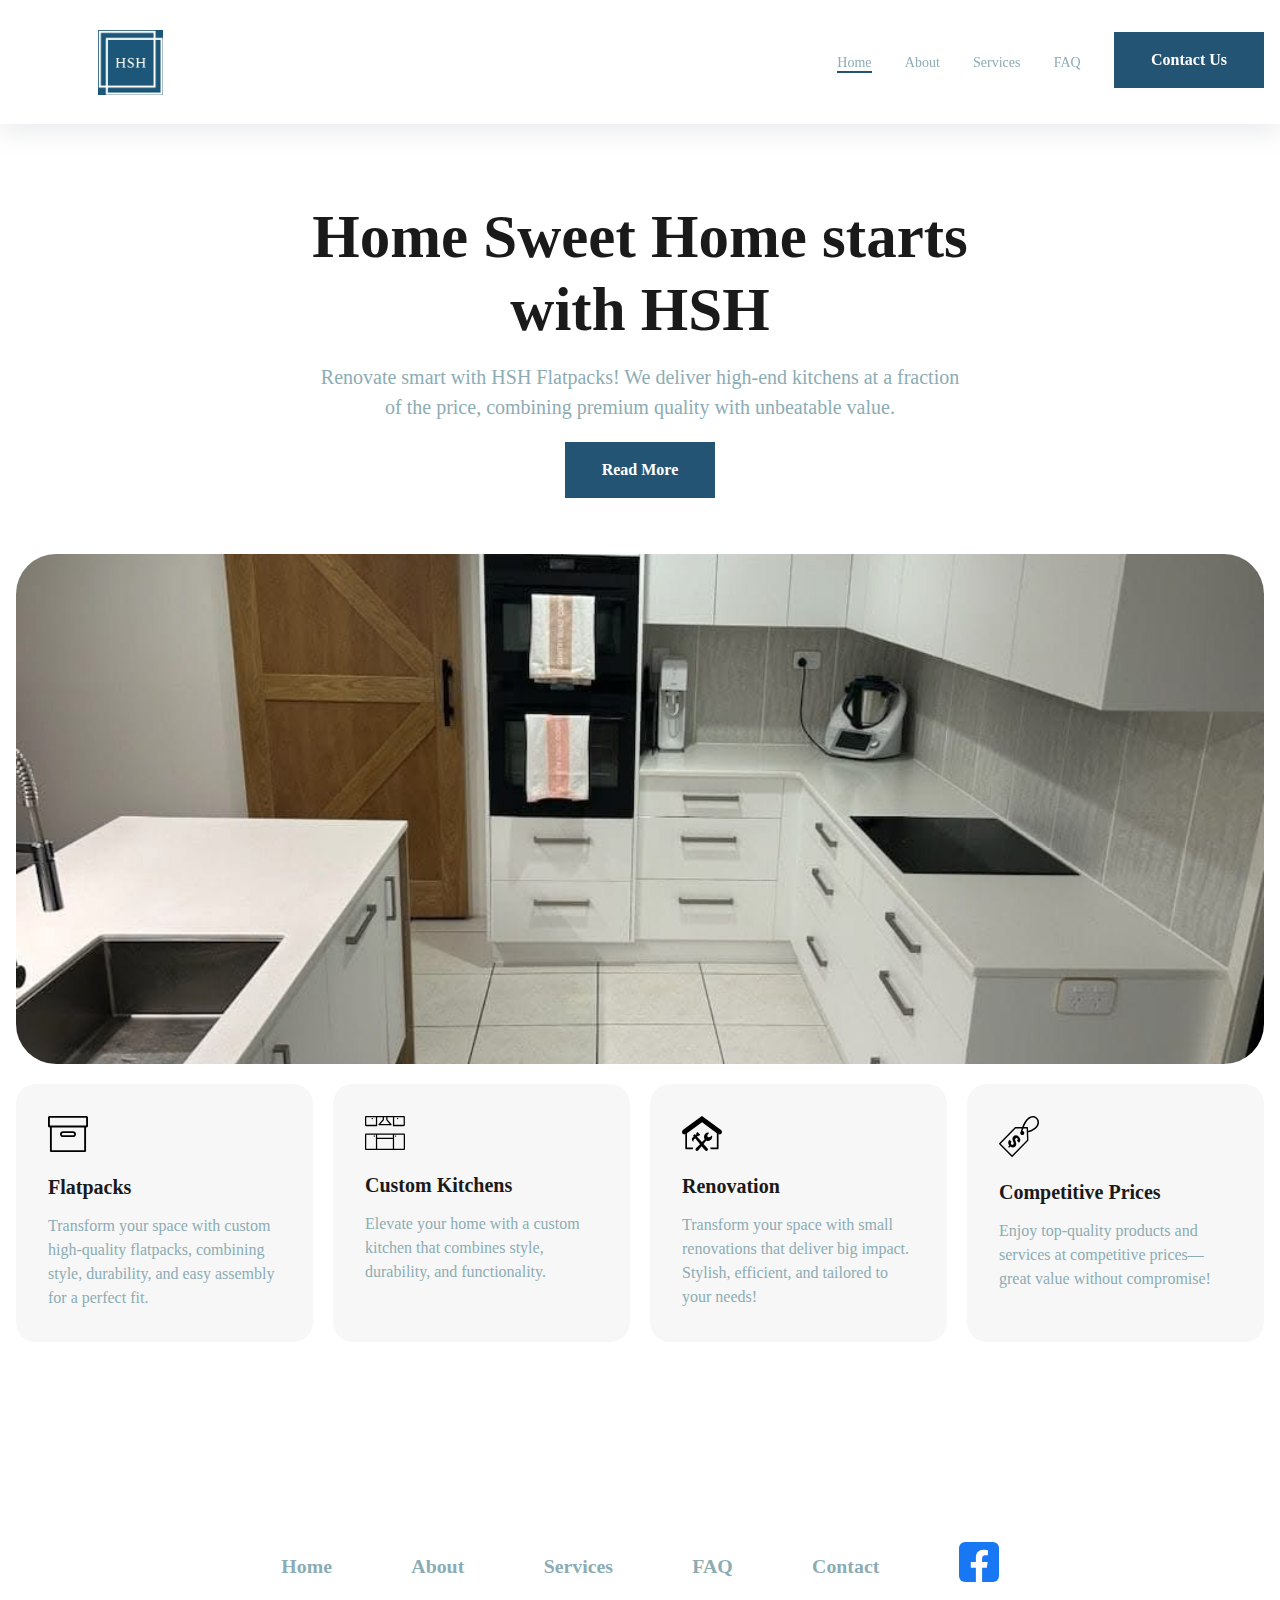
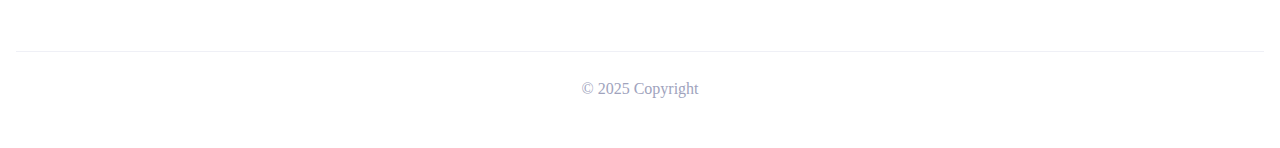
<file: index.html>
<!DOCTYPE html>
<html lang="en">
<head>
    <meta charset="UTF-8">
    <meta name="viewport" content="width=device-width, initial-scale=1.0">
    <title>HSH Cabinets & Furniture</title>
    <link rel="icon" type="image/png" href="logo.png">
    <link rel="stylesheet" type="text/css" href="styles.css">
</head>
<body>
    <!-- ============================================ -->
    <!--                 Navigation                   -->
    <!-- ============================================ -->
    <header id="cs-navigation">
        <div class="cs-container">
            <!--Nav Logo-->
            <a href="index.html" class="cs-logo" aria-label="back to home">
                <img src="logo.png" alt="logo" width="40" height="40" aria-hidden="true" decoding="async">
            </a>
            <!--Navigation List-->
            <nav class="cs-nav" role="navigation">
                <!--Mobile Nav Toggle-->
                <button class="cs-toggle" aria-label="mobile menu toggle">
                    <div class="cs-box" aria-hidden="true">
                        <span class="cs-line cs-line1" aria-hidden="true"></span>
                        <span class="cs-line cs-line2" aria-hidden="true"></span>
                        <span class="cs-line cs-line3" aria-hidden="true"></span>
                    </div>
                </button>
                <!-- We need a wrapper div so we can set a fixed height on the cs-ul in case the nav list gets too long from too many dropdowns being opened and needs to have an overflow scroll. This wrapper acts as the background so it can go the full height of the screen and not cut off any overflowing nav items while the cs-ul stops short of the bottom of the screen, which keeps all nav items in view no matter how mnay there are-->
                <div class="cs-ul-wrapper">
                    <ul id="cs-expanded" class="cs-ul" aria-expanded="false">
                        <li class="cs-li">
                            <a href="index.html" class="cs-li-link cs-active">
                                Home
                            </a>
                        </li>
                        <li class="cs-li">
                            <a href="about.html" class="cs-li-link">
                                About
                            </a>
                        </li>
                        <li class="cs-li">
                            <a href="services.html" class="cs-li-link">
                                Services
                            </a>
                        </li>
                        <li class="cs-li">
                            <a href="faq.html" class="cs-li-link">
                                FAQ
                            </a>
                        </li>
                        <li class="cs-li">
                            <a href="contact.html" class="cs-button-solid cs-nav-button">Contact Us</a>
                        </li>
                    </ul>
                </div>
            </nav>
        </div>
    </header>

    <!-- ============================================ -->
    <!--                     Hero                     -->
    <!-- ============================================ -->                                
    <section id="hero-1946">
        <div class="cs-container">
            <div class="cs-content">
                <h2 class="cs-title">Home Sweet Home starts with HSH</h2>
                <div class="cs-flex">
                    <p class="cs-text">
                        Renovate smart with HSH Flatpacks! We deliver high-end kitchens at a fraction of the price, combining premium quality with unbeatable value.</p>
                    <a href="about.html" class="cs-button-solid">Read More</a>
                </div>
            </div>
            <picture class="cs-picture">
                <source media="(min-width: 601px)" srcset="hero-image.JPG">
                <source media="(max-width: 600px)" srcset="hero-image.JPG">
                <img decoding="async" src="hero-image.JPG" alt="kitchen" width="1280" height="510">
            </picture>
            <ul class="cs-card-group">
                <li class="cs-item">
                    <picture class="cs-icon-picture">
                        <img class="cs-icon" src="box.svg" decoding="async" alt="icon" width="40" height="40" aria-hidden="true">
                    </picture>
                    <!-- Text Grouped For Flexbox-->
                    <div class="cs-text-group">
                        <h3 class="cs-h3">Flatpacks</h3>
                        <p class="cs-item-text">Transform your space with custom high-quality flatpacks, combining style, durability, and easy assembly for a perfect fit.</p>
                    </div>
                </li>
                <li class="cs-item">
                    <picture class="cs-icon-picture">
                        <img class="cs-icon" src="kitchen.svg" decoding="async" alt="icon" width="40" height="40" aria-hidden="true">
                    </picture>
                    <!-- Text Grouped For Flexbox-->
                    <div class="cs-text-group">
                        <h3 class="cs-h3">Custom Kitchens</h3>
                        <p class="cs-item-text">Elevate your home with a custom kitchen that combines style, durability, and functionality.</p>
                    </div>
                </li>
                <li class="cs-item">
                    <picture class="cs-icon-picture">
                        <img class="cs-icon" src="renovation.svg" decoding="async" alt="icon" width="40" height="40" aria-hidden="true">
                    </picture>
                    <!-- Text Grouped For Flexbox-->
                    <div class="cs-text-group">
                        <h3 class="cs-h3">Renovation</h3>
                        <p class="cs-item-text">Transform your space with small renovations that deliver big impact. Stylish, efficient, and tailored to your needs!</p>
                    </div>
                </li>
                <li class="cs-item">
                    <picture class="cs-icon-picture">
                        <img class="cs-icon" src="price.svg" decoding="async" alt="icon" width="40" height="40" aria-hidden="true">
                    </picture>
                    <!-- Text Grouped For Flexbox-->
                    <div class="cs-text-group">
                        <h3 class="cs-h3">Competitive Prices</h3>
                        <p class="cs-item-text">Enjoy top-quality products and services at competitive prices—great value without compromise!</p>
                    </div>
                </li>
            </ul>
        </div>
    </section>   
    <!-- ============================================ -->
    <!--                   Footer                     -->
    <!-- ============================================ -->

    <footer id="cs-footer-108">
        <div class="cs-container">
            <ul class="cs-ul">
                <li class="cs-li">
                    <a href="index.html" class="cs-link">Home</a>
                </li>
                <li class="cs-li">
                    <a href="about.html" class="cs-link">About</a>
                </li>
                <li class="cs-li">
                    <a href="services.html" class="cs-link">Services</a>
                </li>
                <li class="cs-li">
                    <a href="faq.html" class="cs-link">FAQ</a>
                </li>
                <li class="cs-li">
                    <a href="contact.html" class="cs-link">Contact</a>
                </li>
                <li class="cs-li">
                    <a href="https://www.facebook.com/p/HSH-Cabinets-Furniture-100089679977303" class="cs-link"><img src="facebook.svg" decoding="async" alt="facebook icon" width="40" height="40"></a>
                </li>
            </ul>
            <span class="cs-copyright">© 2025 Copyright</span>
        </div>
    </footer>
                              
    <script src="index.js" defer></script>                     
</body>
</file>
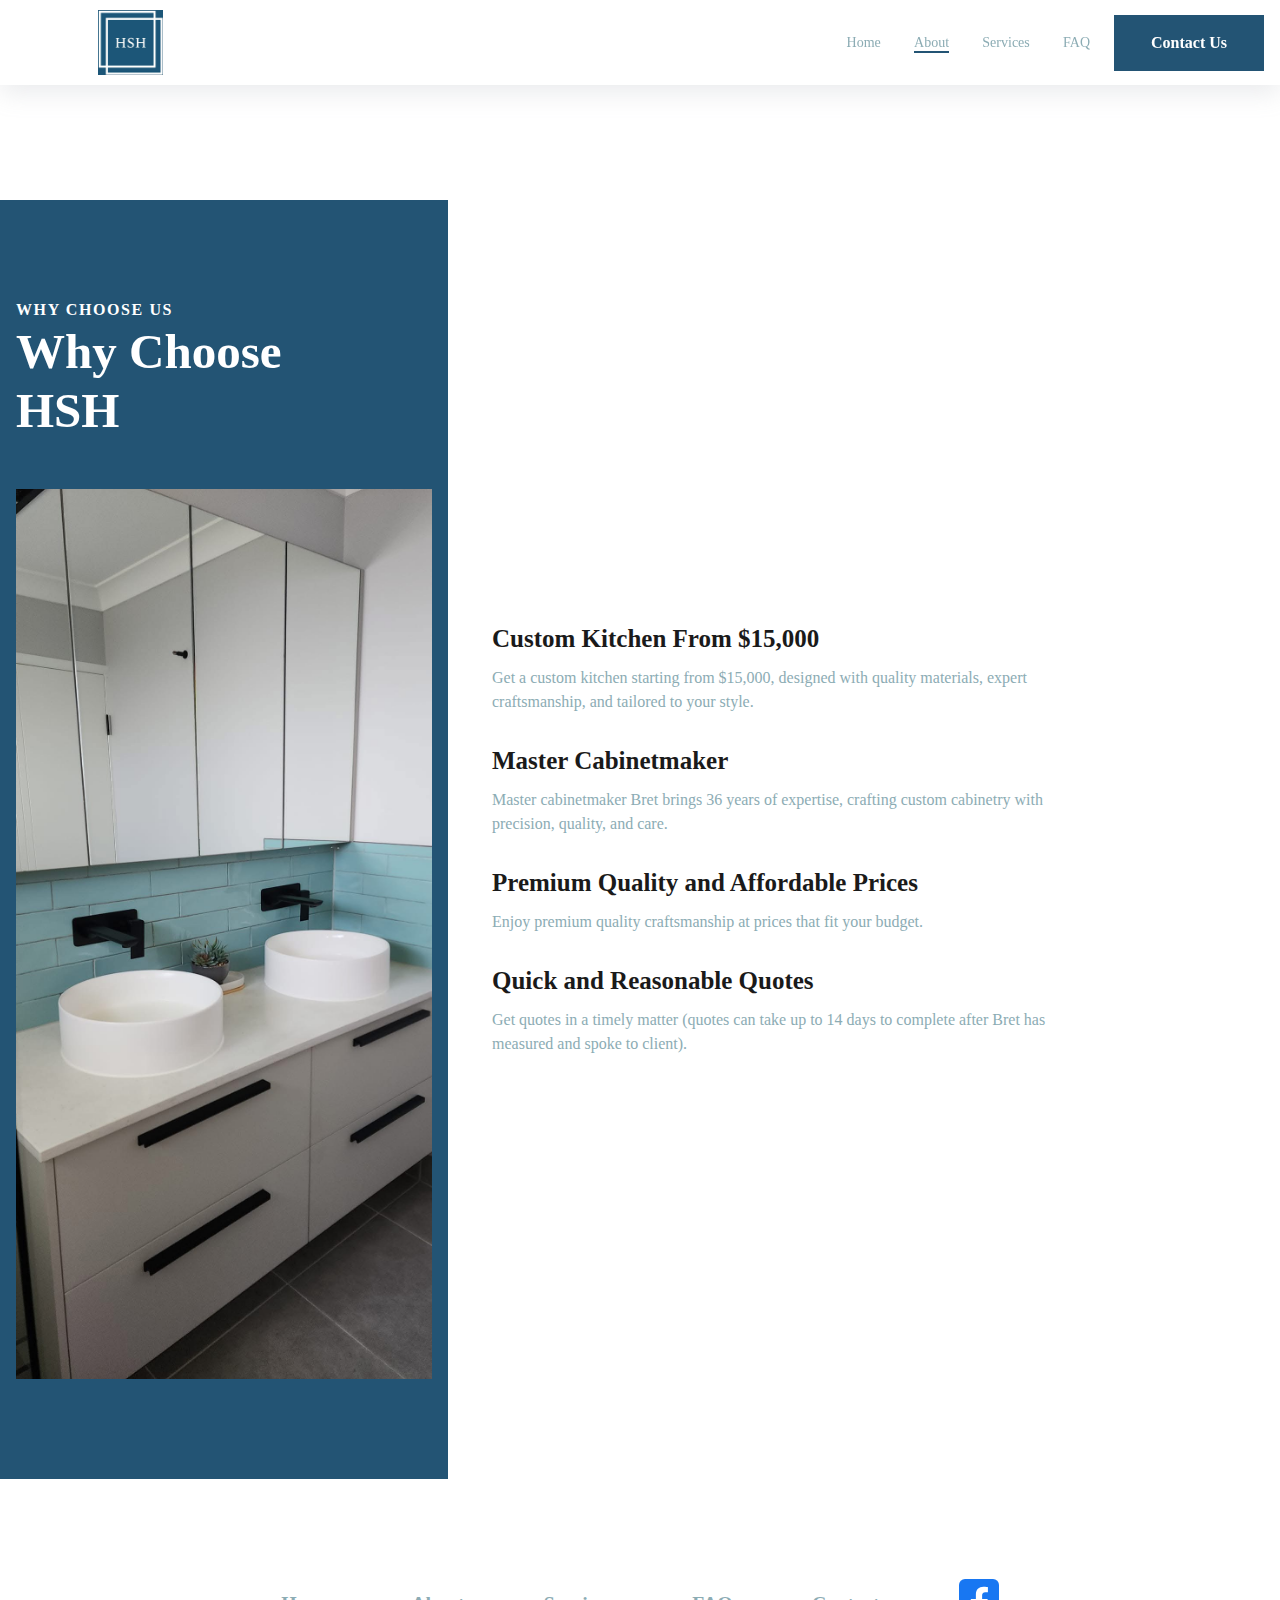
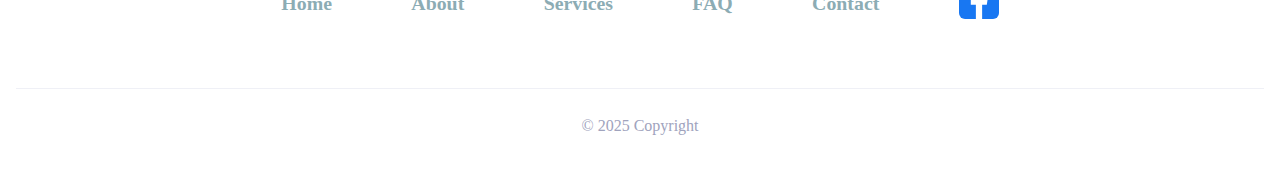
<file: about.html>
<!DOCTYPE html>
<html lang="en">
<head>
    <meta charset="UTF-8">
    <meta name="viewport" content="width=device-width, initial-scale=1.0">
    <title>HSH Cabinets & Furniture</title>
    <link rel="icon" type="image/png" href="favicon.png">
    <link rel="stylesheet" type="text/css" href="styles.css">
</head>
<body>
    <!-- ============================================ -->
    <!--                 Navigation                   -->
    <!-- ============================================ -->
    <header id="cs-navigation">
        <div class="cs-container">
            <!--Nav Logo-->
            <a href="index.html" class="cs-logo" aria-label="back to home">
                <img src="logo.png" alt="logo" width="40" height="40" aria-hidden="true" decoding="async">
            </a>
            <!--Navigation List-->
            <nav class="cs-nav" role="navigation">
                <!--Mobile Nav Toggle-->
                <button class="cs-toggle" aria-label="mobile menu toggle">
                    <div class="cs-box" aria-hidden="true">
                        <span class="cs-line cs-line1" aria-hidden="true"></span>
                        <span class="cs-line cs-line2" aria-hidden="true"></span>
                        <span class="cs-line cs-line3" aria-hidden="true"></span>
                    </div>
                </button>
                <!-- We need a wrapper div so we can set a fixed height on the cs-ul in case the nav list gets too long from too many dropdowns being opened and needs to have an overflow scroll. This wrapper acts as the background so it can go the full height of the screen and not cut off any overflowing nav items while the cs-ul stops short of the bottom of the screen, which keeps all nav items in view no matter how mnay there are-->
                <div class="cs-ul-wrapper">
                    <ul id="cs-expanded" class="cs-ul" aria-expanded="false">
                        <li class="cs-li">
                            <a href="index.html" class="cs-li-link">
                                Home
                            </a>
                        </li>
                        <li class="cs-li">
                            <a href="about.html" class="cs-li-link cs-active">
                                About
                            </a>
                        </li>
                        <li class="cs-li">
                            <a href="services.html" class="cs-li-link">
                                Services
                            </a>
                        </li>
                        <li class="cs-li">
                            <a href="faq.html" class="cs-li-link">
                                FAQ
                            </a>
                        </li>
                    </ul>
                </div>
            </nav>
            <a href="contact.html" class="cs-button-solid cs-nav-button">Contact Us</a>
            <!--Dark Mode toggle, uncomment button code if you want to enable a dark mode toggle-->
            <!-- <button id="dark-mode-toggle" aria-label="dark mode toggle">
                <svg class="cs-moon" xmlns="http://www.w3.org/2000/svg" viewBox="0 0 480 480" style="enable-background:new 0 0 480 480" xml:space="preserve"><path d="M459.782 347.328c-4.288-5.28-11.488-7.232-17.824-4.96-17.76 6.368-37.024 9.632-57.312 9.632-97.056 0-176-78.976-176-176 0-58.4 28.832-112.768 77.12-145.472 5.472-3.712 8.096-10.4 6.624-16.832S285.638 2.4 279.078 1.44C271.59.352 264.134 0 256.646 0c-132.352 0-240 107.648-240 240s107.648 240 240 240c84 0 160.416-42.688 204.352-114.176 3.552-5.792 3.04-13.184-1.216-18.496z"/></svg>
                <img class="cs-sun" aria-hidden="true" src="https://csimg.nyc3.cdn.digitaloceanspaces.com/Icons%2Fsun.svg" decoding="async" alt="moon" width="15" height="15">
            </button> -->
        </div>
    </header>

    <!-- ============================================ -->
    <!--                 Why Choose Us                -->
    <!-- ============================================ -->

    <section id="why-choose-1821">
        <div class="cs-container">
            <div class="cs-content">
                <span class="cs-topper">Why Choose Us</span>
                <h2 class="cs-title">Why Choose HSH</h2>
                <picture class="cs-picture">
                    <!--Mobile Image-->
                    <source media="(max-width: 600px)" srcset="bathroom.JPG">
                    <!--Tablet and above Image-->
                    <source media="(min-width: 601px)" srcset="bathroom.JPG">
                    <img loading="lazy" decoding="async" src="bathroom.JPG" alt="body builder" width="562" height="568">
                </picture>
            </div>
            <ul class="cs-card-group">
                <li class="cs-item">
                    <div class="cs-item-wrapper">
                        <h3 class="cs-h3">
                            Custom Kitchen From $15,000
                        </h3>
                        <p class="cs-item-text">
                            Get a custom kitchen starting from $15,000, designed with quality materials, expert craftsmanship, and tailored to your style.
                        </p>
                    </div>
                </li>
                <li class="cs-item">
                    <div class="cs-item-wrapper">
                        <h3 class="cs-h3">
                            Master Cabinetmaker
                        </h3>
                        <p class="cs-item-text">
                            Master cabinetmaker Bret brings 36 years of expertise, crafting custom cabinetry with precision, quality, and care.
                        </p>
                    </div>
                </li>
                <li class="cs-item">
                    <div class="cs-item-wrapper">
                        <h3 class="cs-h3">
                            Premium Quality and Affordable Prices
                        </h3>
                        <p class="cs-item-text">
                            Enjoy premium quality craftsmanship at prices that fit your budget.
                        </p>
                    </div>
                </li>
                <li class="cs-item">
                    <div class="cs-item-wrapper">
                        <h3 class="cs-h3">
                            Quick and Reasonable Quotes
                        </h3>
                        <p class="cs-item-text">
                            Get quotes in a timely matter (quotes can take up to 14 days to complete after Bret has measured and spoke to client).
                        </p>
                    </div>
                </li>
            </ul>
        </div>
    </section>
    <!-- ============================================ -->
    <!--                   Footer                     -->
    <!-- ============================================ -->

    <footer id="cs-footer-108">
        <div class="cs-container">
            <ul class="cs-ul">
                <li class="cs-li">
                    <a href="index.html" class="cs-link">Home</a>
                </li>
                <li class="cs-li">
                    <a href="about.html" class="cs-link">About</a>
                </li>
                <li class="cs-li">
                    <a href="services.html" class="cs-link">Services</a>
                </li>
                <li class="cs-li">
                    <a href="faq.html" class="cs-link">FAQ</a>
                </li>
                <li class="cs-li">
                    <a href="contact.html" class="cs-link">Contact</a>
                </li>
                <li class="cs-li">
                    <a href="https://www.facebook.com/p/HSH-Cabinets-Furniture-100089679977303" class="cs-link"><img src="facebook.svg" decoding="async" alt="facebook icon" width="40" height="40"></a>
                </li>
            </ul>
            <span class="cs-copyright">© 2025 Copyright</span>
        </div>
    </footer>
                                                   
    <script src="index.js" defer></script>                                
</body>
</file>
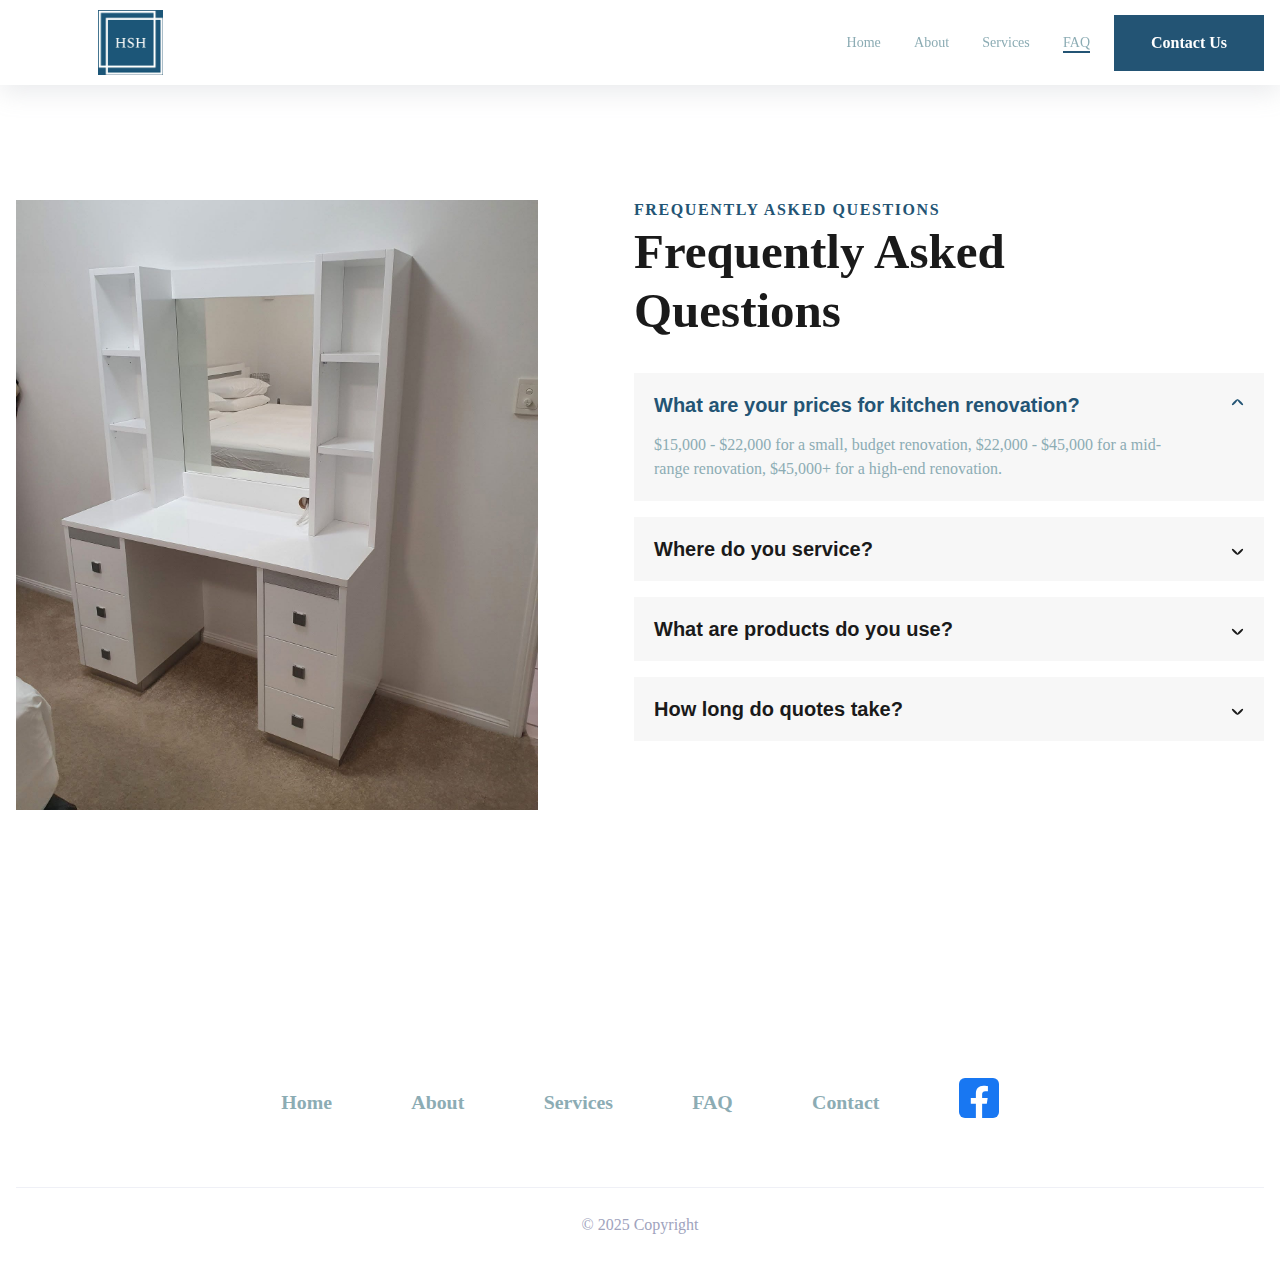
<file: faq.html>
<!DOCTYPE html>
<html lang="en">
<head>
    <meta charset="UTF-8">
    <meta name="viewport" content="width=device-width, initial-scale=1.0">
    <title>HSH Cabinets & Furniture</title>
    <link rel="icon" type="image/png" href="favicon.png">
    <link rel="stylesheet" type="text/css" href="styles.css">
</head>
<body>
    <!-- ============================================ -->
    <!--                 Navigation                   -->
    <!-- ============================================ -->
    <header id="cs-navigation">
        <div class="cs-container">
            <!--Nav Logo-->
            <a href="index.html" class="cs-logo" aria-label="back to home">
                <img src="logo.png" alt="logo" width="40" height="40" aria-hidden="true" decoding="async">
            </a>
            <!--Navigation List-->
            <nav class="cs-nav" role="navigation">
                <!--Mobile Nav Toggle-->
                <button class="cs-toggle" aria-label="mobile menu toggle">
                    <div class="cs-box" aria-hidden="true">
                        <span class="cs-line cs-line1" aria-hidden="true"></span>
                        <span class="cs-line cs-line2" aria-hidden="true"></span>
                        <span class="cs-line cs-line3" aria-hidden="true"></span>
                    </div>
                </button>
                <!-- We need a wrapper div so we can set a fixed height on the cs-ul in case the nav list gets too long from too many dropdowns being opened and needs to have an overflow scroll. This wrapper acts as the background so it can go the full height of the screen and not cut off any overflowing nav items while the cs-ul stops short of the bottom of the screen, which keeps all nav items in view no matter how mnay there are-->
                <div class="cs-ul-wrapper">
                    <ul id="cs-expanded" class="cs-ul" aria-expanded="false">
                        <li class="cs-li">
                            <a href="index.html" class="cs-li-link">
                                Home
                            </a>
                        </li>
                        <li class="cs-li">
                            <a href="about.html" class="cs-li-link">
                                About
                            </a>
                        </li>
                        <li class="cs-li">
                            <a href="services.html" class="cs-li-link">
                                Services
                            </a>
                        </li>
                        <li class="cs-li">
                            <a href="faq.html" class="cs-li-link cs-active">
                                FAQ
                            </a>
                        </li>
                    </ul>
                </div>
            </nav>
            <a href="contact.html" class="cs-button-solid cs-nav-button">Contact Us</a>
            <!--Dark Mode toggle, uncomment button code if you want to enable a dark mode toggle-->
            <!-- <button id="dark-mode-toggle" aria-label="dark mode toggle">
                <svg class="cs-moon" xmlns="http://www.w3.org/2000/svg" viewBox="0 0 480 480" style="enable-background:new 0 0 480 480" xml:space="preserve"><path d="M459.782 347.328c-4.288-5.28-11.488-7.232-17.824-4.96-17.76 6.368-37.024 9.632-57.312 9.632-97.056 0-176-78.976-176-176 0-58.4 28.832-112.768 77.12-145.472 5.472-3.712 8.096-10.4 6.624-16.832S285.638 2.4 279.078 1.44C271.59.352 264.134 0 256.646 0c-132.352 0-240 107.648-240 240s107.648 240 240 240c84 0 160.416-42.688 204.352-114.176 3.552-5.792 3.04-13.184-1.216-18.496z"/></svg>
                <img class="cs-sun" aria-hidden="true" src="https://csimg.nyc3.cdn.digitaloceanspaces.com/Icons%2Fsun.svg" decoding="async" alt="moon" width="15" height="15">
            </button> -->
        </div>
    </header>

    <!-- ============================================ -->
    <!--                     FAQ                      -->
    <!-- ============================================ -->

    <section id="faq-1193">
        <div class="cs-container">
            <div class="cs-image-group">
                <picture class="cs-picture cs-picture1">
                    <!--Mobile Image-->
                    <source media="(max-width: 600px)" srcset="cabinet.JPG">
                    <!--Tablet and above Image-->
                    <source media="(min-width: 601px)" srcset="cabinet.JPG">
                    <img loading="lazy" decoding="async" src="cabinet.JPG" alt="body shop" width="522" height="609" aria-hidden="true">
                </picture>
            </div>
            <div class="cs-content">
                <span class="cs-topper">Frequently Asked Questions</span>
                <h2 class="cs-title">Frequently Asked Questions</h2>
                <ul class="cs-faq-group">
                    <!-- Active class added as default -->
                    <li class="cs-faq-item active">
                        <button class="cs-button">
                            <span class="cs-button-text">
                                What are your prices for kitchen renovation?
                            </span>
                        </button>
                        <p class="cs-item-p">
                            $15,000 - $22,000 for a small, budget renovation, $22,000 - $45,000 for a mid-range renovation, $45,000+ for a high-end renovation.
                        </p>
                    </li>
                    <li class="cs-faq-item">
                        <button class="cs-button">
                            <span class="cs-button-text">
                                Where do you service?
                            </span>
                        </button>
                        <p class="cs-item-p">
                            Townsville, Charters Towers, Ayr, Bowen, Alice River, Bluewater, Alligator Creek, Surrounding Areas.
                        </p>
                    </li>
                    <li class="cs-faq-item">
                        <button class="cs-button">
                            <span class="cs-button-text">
                                What are products do you use?
                            </span>
                        </button>
                        <p class="cs-item-p">
                            Austaron solid surface, Blum, Laminex, Polytec, StyleLite, Stylex.
                        </p>
                    </li>
                    <li class="cs-faq-item">
                        <button class="cs-button">
                            <span class="cs-button-text">
                                How long do quotes take?
                            </span>
                        </button>
                        <p class="cs-item-p">
                            Quotes can take up to 14 days to complete after Bret has measured and spoken to client.
                        </p>
                    </li>
                </ul>
            </div>
        </div>
    </section>
    <!-- ============================================ -->
    <!--                   Footer                     -->
    <!-- ============================================ -->

    <footer id="cs-footer-108">
        <div class="cs-container">
            <ul class="cs-ul">
                <li class="cs-li">
                    <a href="index.html" class="cs-link">Home</a>
                </li>
                <li class="cs-li">
                    <a href="about.html" class="cs-link">About</a>
                </li>
                <li class="cs-li">
                    <a href="services.html" class="cs-link">Services</a>
                </li>
                <li class="cs-li">
                    <a href="faq.html" class="cs-link">FAQ</a>
                </li>
                <li class="cs-li">
                    <a href="contact.html" class="cs-link">Contact</a>
                </li>
                <li class="cs-li">
                    <a href="https://www.facebook.com/p/HSH-Cabinets-Furniture-100089679977303" class="cs-link"><img src="facebook.svg" decoding="async" alt="facebook icon" width="40" height="40"></a>
                </li>
            </ul>
            <span class="cs-copyright">© 2025 Copyright</span>
        </div>
    </footer>
                              
    <script src="index.js" defer></script>                                                    
</body>
</file>
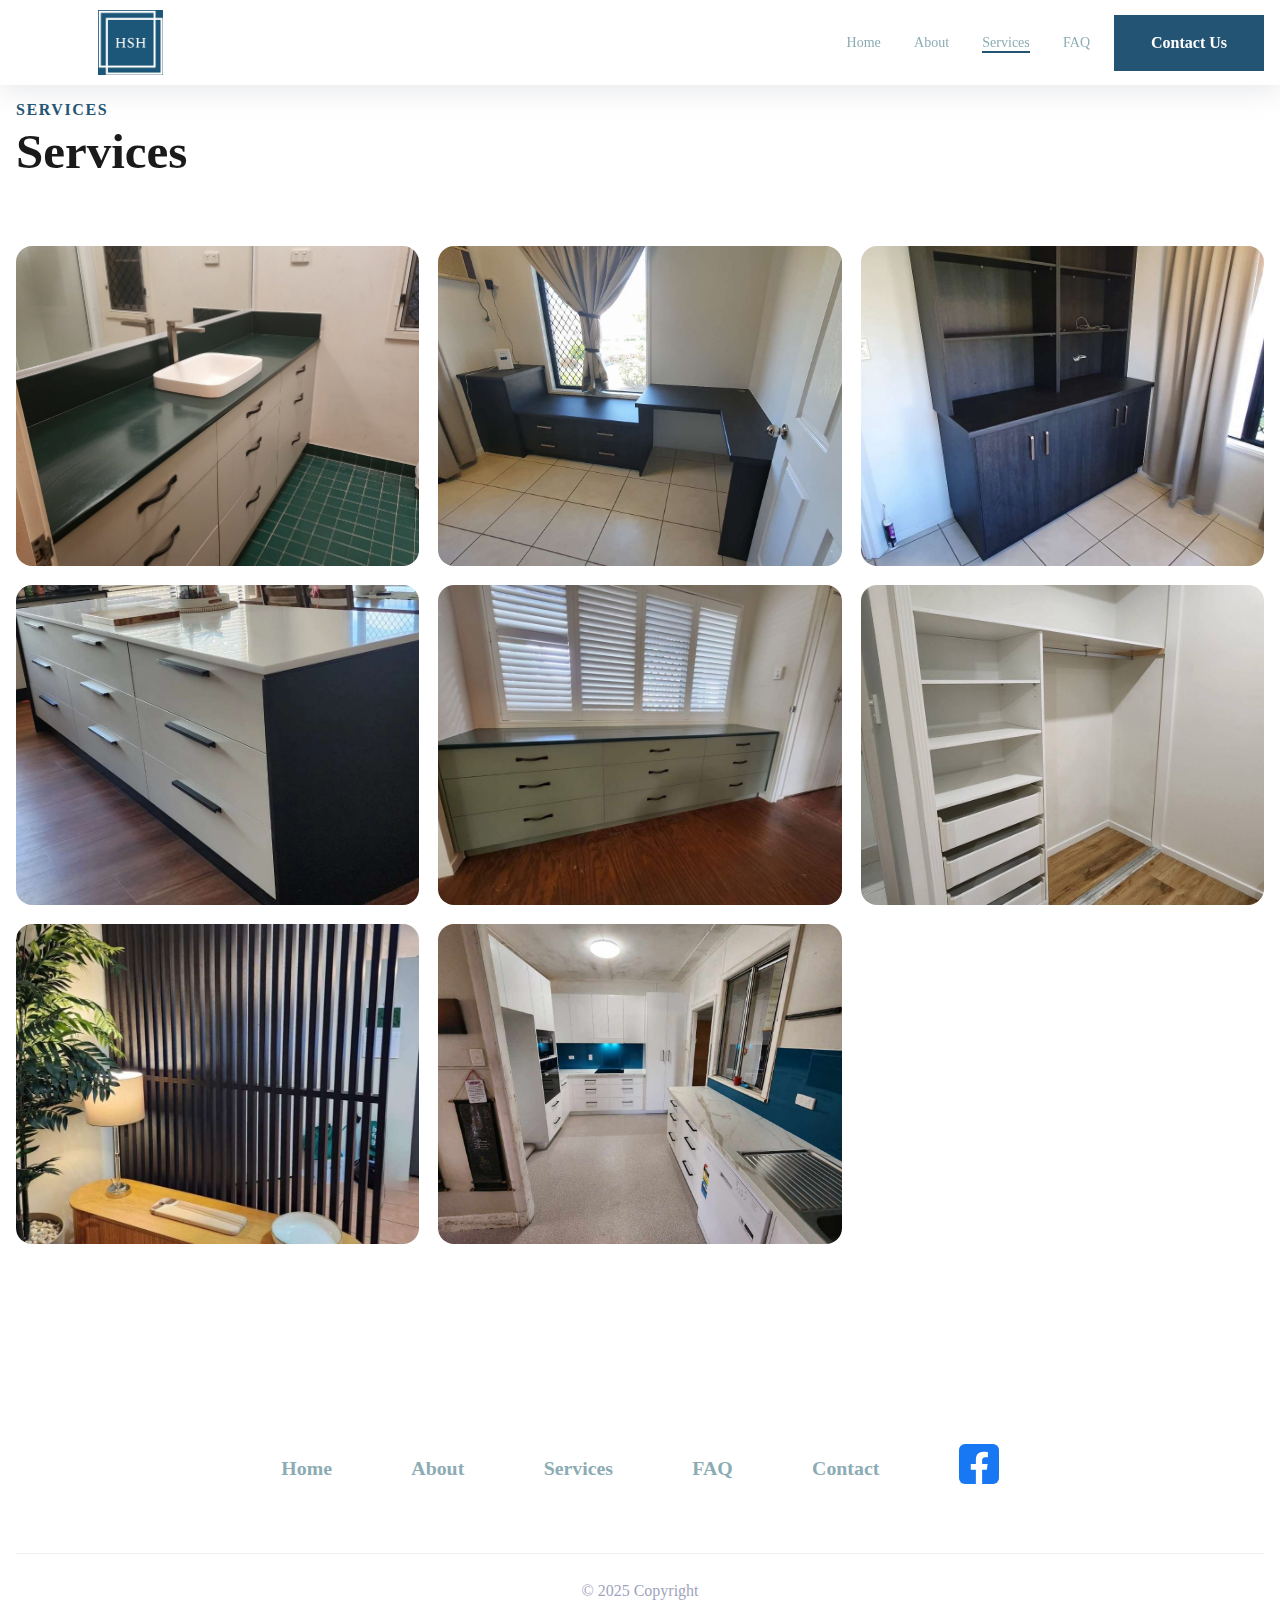
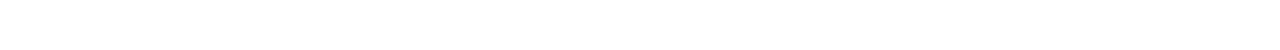
<file: services.html>
<!DOCTYPE html>
<html lang="en">
<head>
    <meta charset="UTF-8">
    <meta name="viewport" content="width=device-width, initial-scale=1.0">
    <title>HSH Cabinets & Furniture</title>
    <link rel="icon" type="image/png" href="favicon.png">
    <link rel="stylesheet" type="text/css" href="styles.css">
</head>
<body>
    <!-- ============================================ -->
    <!--                 Navigation                   -->
    <!-- ============================================ -->
    <header id="cs-navigation">
        <div class="cs-container">
            <!--Nav Logo-->
            <a href="index.html" class="cs-logo" aria-label="back to home">
                <img src="logo.png" alt="logo" width="40" height="40" aria-hidden="true" decoding="async">
            </a>
            <!--Navigation List-->
            <nav class="cs-nav" role="navigation">
                <!--Mobile Nav Toggle-->
                <button class="cs-toggle" aria-label="mobile menu toggle">
                    <div class="cs-box" aria-hidden="true">
                        <span class="cs-line cs-line1" aria-hidden="true"></span>
                        <span class="cs-line cs-line2" aria-hidden="true"></span>
                        <span class="cs-line cs-line3" aria-hidden="true"></span>
                    </div>
                </button>
                <!-- We need a wrapper div so we can set a fixed height on the cs-ul in case the nav list gets too long from too many dropdowns being opened and needs to have an overflow scroll. This wrapper acts as the background so it can go the full height of the screen and not cut off any overflowing nav items while the cs-ul stops short of the bottom of the screen, which keeps all nav items in view no matter how mnay there are-->
                <div class="cs-ul-wrapper">
                    <ul id="cs-expanded" class="cs-ul" aria-expanded="false">
                        <li class="cs-li">
                            <a href="index.html" class="cs-li-link">
                                Home
                            </a>
                        </li>
                        <li class="cs-li">
                            <a href="about.html" class="cs-li-link">
                                About
                            </a>
                        </li>
                        <li class="cs-li">
                            <a href="services.html" class="cs-li-link cs-active">
                                Services
                            </a>
                        </li>
                        <li class="cs-li">
                            <a href="faq.html" class="cs-li-link">
                                FAQ
                            </a>
                        </li>
                    </ul>
                </div>
            </nav>
            <a href="contact.html" class="cs-button-solid cs-nav-button">Contact Us</a>
            <!--Dark Mode toggle, uncomment button code if you want to enable a dark mode toggle-->
            <!-- <button id="dark-mode-toggle" aria-label="dark mode toggle">
                <svg class="cs-moon" xmlns="http://www.w3.org/2000/svg" viewBox="0 0 480 480" style="enable-background:new 0 0 480 480" xml:space="preserve"><path d="M459.782 347.328c-4.288-5.28-11.488-7.232-17.824-4.96-17.76 6.368-37.024 9.632-57.312 9.632-97.056 0-176-78.976-176-176 0-58.4 28.832-112.768 77.12-145.472 5.472-3.712 8.096-10.4 6.624-16.832S285.638 2.4 279.078 1.44C271.59.352 264.134 0 256.646 0c-132.352 0-240 107.648-240 240s107.648 240 240 240c84 0 160.416-42.688 204.352-114.176 3.552-5.792 3.04-13.184-1.216-18.496z"/></svg>
                <img class="cs-sun" aria-hidden="true" src="https://csimg.nyc3.cdn.digitaloceanspaces.com/Icons%2Fsun.svg" decoding="async" alt="moon" width="15" height="15">
            </button> -->
        </div>
    </header>

    <!-- ============================================ -->
    <!--                   Gallery                    -->
    <!-- ============================================ -->

    <section id="gallery-1446">
        <div class="cs-container">
            <div class="cs-content">
                <div class="cs-flex">
                    <span class="cs-topper">Services</span>
                    <h2 class="cs-title">Services</h2>
                </div>
            </div>
            <!--Gallery-->
            <div class="cs-gallery">
                <!--Picture 1-->
                <picture class="cs-image">
                    <source media="(max-width: 600px)" srcset="bathroom-mirror.jpeg">
                    <source media="(min-width: 601px)" srcset="bathroom-mirror.jpeg">
                    <img loading="lazy" decoding="async" src="bathroom-mirror.jpeg" alt="bathroom" width="305" height="400">
                </picture>
                <!--Picture 2-->
                <picture class="cs-image">
                    <source media="(max-width: 600px)" srcset="black-cabinet.JPG">
                    <source media="(min-width: 601px)" srcset="black-cabinet.JPG">
                    <img loading="lazy" decoding="async" src="black-cabinet.JPG" alt="black cabinet" width="305" height="400">
                </picture>
                <!--Picture 3-->
                <picture class="cs-image">
                    <source media="(max-width: 600px)" srcset="black-cabinet-tall.JPG">
                    <source media="(min-width: 601px)" srcset="black-cabinet-tall.JPG">
                    <img loading="lazy" decoding="async" src="black-cabinet-tall.JPG" alt="black cabinet" width="305" height="400">
                </picture>
                <!--Picture 4-->
                <picture class="cs-image">
                    <source media="(max-width: 600px)" srcset="kitchen-bench.JPG">
                    <source media="(min-width: 601px)" srcset="kitchen-bench.JPG">
                    <img loading="lazy" decoding="async" src="kitchen-bench.JPG" alt="kitchen bench" width="305" height="400">
                </picture>
                <!--Picture 5-->
                <picture class="cs-image">
                    <source media="(max-width: 600px)" srcset="long-cabinet.JPG">
                    <source media="(min-width: 601px)" srcset="long-cabinet.JPG">
                    <img loading="lazy" decoding="async" src="long-cabinet.JPG" alt="cabinet" width="305" height="400">
                </picture>
                <!--Picture 6-->
                <picture class="cs-image">
                    <source media="(max-width: 600px)" srcset="white-cabinet.JPG">
                    <source media="(min-width: 601px)" srcset="white-cabinet.JPG">
                    <img loading="lazy" decoding="async" src="white-cabinet.JPG" alt="gallery" width="305" height="400">
                </picture>
                <!--Picture 7-->
                <picture class="cs-image">
                    <source media="(max-width: 600px)" srcset="black-sheet2.JPG">
                    <source media="(min-width: 601px)" srcset="black-sheet2.JPG">
                    <img loading="lazy" decoding="async" src="black-sheet2.JPG" alt="gallery" width="305" height="400">
                </picture>
                <!--Picture 8-->
                <picture class="cs-image">
                    <source media="(max-width: 600px)" srcset="white-kitchen2.jpeg">
                    <source media="(min-width: 601px)" srcset="white-kitchen2.jpeg">
                    <img loading="lazy" decoding="async" src="white-kitchen2.jpeg" alt="gallery" width="305" height="400">
                </picture>
            </div>
        </div>
    </section>

    <!-- ============================================ -->
    <!--                   Footer                     -->
    <!-- ============================================ -->

    <footer id="cs-footer-108">
        <div class="cs-container">
            <ul class="cs-ul">
                <li class="cs-li">
                    <a href="index.html" class="cs-link">Home</a>
                </li>
                <li class="cs-li">
                    <a href="about.html" class="cs-link">About</a>
                </li>
                <li class="cs-li">
                    <a href="services.html" class="cs-link">Services</a>
                </li>
                <li class="cs-li">
                    <a href="faq.html" class="cs-link">FAQ</a>
                </li>
                <li class="cs-li">
                    <a href="contact.html" class="cs-link">Contact</a>
                </li>
                <li class="cs-li">
                    <a href="https://www.facebook.com/p/HSH-Cabinets-Furniture-100089679977303" class="cs-link"><img src="facebook.svg" decoding="async" alt="facebook icon" width="40" height="40"></a>
                </li>
            </ul>
            <span class="cs-copyright">© 2025 Copyright</span>
        </div>
    </footer>
                              
    <script src="index.js" defer></script>                                 
</body>
</file>
<file: styles.css>
:root {
    /* Add these styles to your global stylesheet, which is used across all site pages. You only need to do this once. All elements in the library derive their variables and base styles from this central sheet, simplifying site-wide edits. For instance, if you want to modify how your h2's appear across the site, you just update it once in the global styles, and the changes apply everywhere. */
    --primary: #235474;
    --primaryLight: #235474;
    --secondary: #94a4b4;
    --secondaryLight: #94a4b4;
    --headerColor: #1a1a1a;
    --bodyTextColor: #8cacb4;
    --bodyTextColorWhite: #ffffff;
    /* 13px - 16px */
    --topperFontSize: clamp(0.8125rem, 1.6vw, 1rem);
    /* 31px - 49px */
    --headerFontSize: clamp(1.9375rem, 3.9vw, 3.0625rem);
    --bodyFontSize: 1rem;
    /* 60px - 100px top and bottom */
    --sectionPadding: clamp(3.75rem, 7.82vw, 6.25rem) 1rem;
}

body {
    margin: 0;
    padding: 0;
}

*, *:before, *:after {
    /* prevents padding from affecting height and width */
    box-sizing: border-box;
}
.cs-topper {
    font-size: var(--topperFontSize);
    line-height: 1.2em;
    text-transform: uppercase;
    text-align: inherit;
    letter-spacing: .1em;
    font-weight: 700;
    color: var(--primary);
    margin-bottom: 0.25rem;
    display: block;
}

.cs-title {
    font-size: var(--headerFontSize);
    font-weight: 900;
    line-height: 1.2em;
    text-align: inherit;
    max-width: 43.75rem;
    margin: 0 0 1rem 0;
    color: var(--headerColor);
    position: relative;
}

.cs-text {
    font-size: var(--bodyFontSize);
    line-height: 1.5em;
    text-align: inherit;
    width: 100%;
    max-width: 40.625rem;
    margin: 0;
    color: var(--bodyTextColor);
}

.cs-button-solid {
  font-size: 1rem;
  font-weight: 700;
  /* 46px - 56px */
  line-height: clamp(2.875em, 5.5vw, 3.5em);
  text-align: center;
  text-decoration: none;
  min-width: 9.375rem;
  margin: 0;
  /* prevents padding from adding to the width */
  box-sizing: border-box;
  padding: 0 1.5rem;
  background-color: var(--primary);
  overflow: hidden;
  color: var(--bodyTextColorWhite);
  border: none;
  display: inline-block;
  position: relative;
  z-index: 1;
  transition: color 0.3s;
}
.cs-button-solid:before {
  content: "";
  width: 0%;
  height: 100%;
  background: #000;
  opacity: 1;
  position: absolute;
  top: 0;
  left: 0;
  z-index: -1;
  transition: width 0.3s;
}
.cs-button-solid:hover {
  color: #fff;
}
.cs-button-solid:hover:before {
  width: 100%;
}
                            

/*-- -------------------------- -->
<---            Hero            -->
<--- -------------------------- -*/

/* Mobile - 360px */
@media only screen and (min-width: 0rem) {
    #hero-1946 {
      padding: var(--sectionPadding);
      /* 160px - 200px */
      padding-top: clamp(10rem, 20vw, 12.5rem);
      overflow: hidden;
      position: relative;
      z-index: 1;
    }
    #hero-1946 .cs-container {
      width: 100%;
      max-width: 80rem;
      margin: auto;
      display: flex;
      flex-direction: column;
      align-items: center;
      position: relative;
      z-index: 1;
    }
    #hero-1946 .cs-content {
      /* set text align to left if content needs to be left aligned */
      text-align: center;
      width: 100%;
      /* 40px - 52px */
      margin-bottom: clamp(2.5rem, 5vw, 3.25rem);
      display: flex;
      flex-direction: column;
      /* centers content horizontally, set to flex-start to left align */
      align-items: center;
      position: relative;
      z-index: 1;
    }
    #hero-1946 .cs-flex {
      /* prevents flexbox from squishing it */
      flex: none;
    }
    #hero-1946 .cs-title {
      /* 39px - 61px */
      font-size: clamp(2.438rem, 5vw, 3.813rem);
    }
    #hero-1946 .cs-text {
      margin-bottom: 1.25rem;
    }
    #hero-1946 .cs-picture {
      width: 100%;
      /* 280px - 510px */
      height: clamp(17.5rem, 58.6vw, 31.875rem);
      /* 16px - 20px */
      margin-bottom: clamp(1rem, 2vw, 1.25rem);
      display: block;
      position: relative;
    }
    #hero-1946 .cs-picture img {
      width: 100%;
      height: 100%;
      object-fit: cover;
      border-radius: 2.5rem;
      position: absolute;
    }
    #hero-1946 .cs-card-group {
      width: 100%;
      margin: 0;
      padding: 0;
      display: grid;
      justify-content: center;
      grid-template-columns: repeat(12, 1fr);
      /* 16px - 20px */
      gap: clamp(1rem, 2vw, 1.25rem);
    }
    #hero-1946 .cs-item {
      text-align: center;
      list-style: none;
      width: 100%;
      margin: 0;
      box-sizing: border-box;
      /* 24px - 32px */
      padding: clamp(1.5rem, 3vw, 2rem);
      background-color: #F7F7F7;
      border-radius: 1.25rem;
      display: flex;
      flex-direction: column;
      align-items: center;
      grid-column: span 12;
      position: relative;
      z-index: 1;
      transition: border-color 0.3s;
    }
    #hero-1946 .cs-item:hover {
      border-color: var(--primary);
    }
    #hero-1946 .cs-item:hover .cs-h3 {
      color: var(--primary);
    }
    #hero-1946 .cs-item:hover .cs-icon {
      transform: rotateY(360deg);
    }
    #hero-1946 .cs-icon-picture {
      margin-bottom: 1.25rem;
      perspective: 700px;
      transform-style: preserve-3d;
    }
    #hero-1946 .cs-icon {
      width: 2.5rem;
      height: auto;
      display: block;
      transition: transform 0.5s;
    }
    #hero-1946 .cs-h3 {
      font-size: 1.25rem;
      line-height: 1.5em;
      text-align: inherit;
      margin: 0;
      margin-bottom: 0.75rem;
      color: var(--headerColor);
      transition: color 0.3s;
    }
    #hero-1946 .cs-item-text {
      /* 14px - 16px */
      font-size: clamp(0.875rem, 1.5vw, 1rem);
      line-height: 1.5em;
      text-align: inherit;
      margin: 0;
      color: var(--bodyTextColor);
    }
  }
  /* Tablet - 768px */
  @media only screen and (min-width: 48rem) {
    #hero-1946 {
      padding: var(--sectionPadding);
      /* 160px - 200px */
      padding-top: clamp(10rem, 20vw, 12.5rem);
      overflow: hidden;
      position: relative;
      z-index: 1;
    }
    #hero-1946 .cs-text {
      font-size: 1.25rem;
    }
    #hero-1946 .cs-item {
      text-align: left;
      margin: 0;
      align-items: flex-start;
      grid-column: span 6;
    }
  }
  /* Small Desktop - 1024px */
  @media only screen and (min-width: 64rem) {
    #hero-1946 .cs-content {
      display: flex;
      flex-direction: column;
    }
    #hero-1946 .cs-title {
      max-width: 46.875rem;
    }
    #hero-1946 .cs-item {
      grid-column: span 3;
    }
  }
  /* Large Desktop 1300px */
  @media only screen and (min-width: 81.25rem) {
    #hero-1946 .cs-title {
      margin: 0;
    }
    #hero-1946 .cs-container {
      flex-direction: column;
    }
    #hero-1946 .cs-content {
      text-align: left;
      max-width: 80rem;
      gap: 1.25rem;
      flex-direction: row;
      align-items: flex-start;
    }
    #hero-1946 .cs-flex {
      width: 50%;
      max-width: 39.375rem;
    }
  }

/*-- -------------------------- -->
<---     Mobile Navigation      -->
<--- -------------------------- -*/
/* Mobile - 1023px */
@media only screen and (max-width: 63.9375rem) {
    body.cs-open {
      overflow: hidden;
    }
    #cs-navigation {
      width: 100%;
      /* prevents padding and border from affecting height and width */
      box-sizing: border-box;
      padding: 0.75rem 1rem;
      background-color: #fff;
      box-shadow: rgba(149, 157, 165, 0.2) 0px 8px 24px;
      position: fixed;
      z-index: 10000;
    }
    #cs-navigation:before {
      content: "";
      width: 100%;
      height: 0vh;
      background: rgba(0, 0, 0, 0.6);
      opacity: 0;
      display: block;
      position: absolute;
      top: 100%;
      right: 0;
      z-index: -1100;
      transition: height 0.5s, opacity 0.5s;
      -webkit-backdrop-filter: blur(10px);
      backdrop-filter: blur(10px);
    }
    #cs-navigation.cs-active:before {
      height: 150vh;
      opacity: 1;
    }
    #cs-navigation.cs-active .cs-ul-wrapper {
      opacity: 1;
      transform: scaleY(1);
      transition-delay: 0.15s;
    }
    #cs-navigation.cs-active .cs-li {
      opacity: 1;
      transform: translateY(0);
    }
    #cs-navigation .cs-container {
      width: 100%;
      display: flex;
      justify-content: flex-end;
      align-items: center;
    }
    #cs-navigation .cs-logo {
      width: 40%;
      max-width: 9.125rem;
      height: 100%;
      margin: 0 auto 0 0;
      /* prevents padding and border from affecting height and width */
      box-sizing: border-box;
      padding: 0;
      display: flex;
      justify-content: center;
      align-items: center;
      z-index: 10;
    }
    #cs-navigation .cs-logo img {
      width: 100%;
      height: 100%;
      /* ensures the image never overflows the container. It stays contained within it's width and height and expands to fill it then stops once it reaches an edge */
      object-fit: contain;
    }
    #cs-navigation .cs-toggle {
      /* 44px - 48px */
      width: clamp(2.75rem, 6vw, 3rem);
      height: clamp(2.75rem, 6vw, 3rem);
      margin: 0 0 0 auto;
      background-color: transparent;
      border: none;
      border-radius: 0.25rem;
      display: flex;
      justify-content: center;
      align-items: center;
    }
    #cs-navigation .cs-active .cs-line1 {
      top: 50%;
      transform: translate(-50%, -50%) rotate(225deg);
    }
    #cs-navigation .cs-active .cs-line2 {
      top: 50%;
      transform: translate(-50%, -50%) translateY(0) rotate(-225deg);
      transform-origin: center;
    }
    #cs-navigation .cs-active .cs-line3 {
      opacity: 0;
      bottom: 100%;
    }
    #cs-navigation .cs-box {
      /* 24px - 28px */
      width: clamp(1.5rem, 2vw, 1.75rem);
      /* 14px - 16px */
      height: clamp(0.875rem, 1.5vw, 1rem);
      position: relative;
    }
    #cs-navigation .cs-line {
      width: 100%;
      height: 2px;
      background-color: #1a1a1a;
      border-radius: 2px;
      position: absolute;
      left: 50%;
      transform: translateX(-50%);
    }
    #cs-navigation .cs-line1 {
      top: 0;
      transition: transform 0.5s, top 0.3s, left 0.3s;
      animation-duration: 0.7s;
      animation-timing-function: ease;
      animation-direction: normal;
      animation-fill-mode: forwards;
      transform-origin: center;
    }
    #cs-navigation .cs-line2 {
      top: 50%;
      transform: translateX(-50%) translateY(-50%);
      transition: top 0.3s, left 0.3s, transform 0.5s;
      animation-duration: 0.7s;
      animation-timing-function: ease;
      animation-direction: normal;
      animation-fill-mode: forwards;
    }
    #cs-navigation .cs-line3 {
      bottom: 0;
      transition: bottom 0.3s, opacity 0.3s;
    }
    #cs-navigation .cs-ul-wrapper {
      width: 100%;
      height: auto;
      padding-bottom: 2.4em;
      background-color: #fff;
      box-shadow: inset rgba(0, 0, 0, 0.2) 0px 8px 24px;
      opacity: 0;
      position: absolute;
      top: 100%;
      left: 0;
      z-index: -1;
      overflow: hidden;
      transform: scaleY(0);
      transition: transform 0.4s, opacity 0.3s;
      transform-origin: top;
    }
    #cs-navigation .cs-ul {
      width: 100%;
      height: auto;
      max-height: 65vh;
      margin: 0;
      padding: 3rem 0 0 0;
      display: flex;
      flex-direction: column;
      justify-content: flex-start;
      align-items: center;
      gap: 1.25rem;
      overflow: scroll;
    }
    #cs-navigation .cs-li {
      text-align: center;
      list-style: none;
      width: 100%;
      margin-right: 0;
      opacity: 0;
      /* transition from these values */
      transform: translateY(-4.375rem);
      transition: transform 0.6s, opacity 0.9s;
    }
    #cs-navigation .cs-li:nth-of-type(1) {
      transition-delay: 0.05s;
    }
    #cs-navigation .cs-li:nth-of-type(2) {
      transition-delay: 0.1s;
    }
    #cs-navigation .cs-li:nth-of-type(3) {
      transition-delay: 0.15s;
    }
    #cs-navigation .cs-li:nth-of-type(4) {
      transition-delay: 0.2s;
    }
    #cs-navigation .cs-li:nth-of-type(5) {
      transition-delay: 0.25s;
    }
    #cs-navigation .cs-li:nth-of-type(6) {
      transition-delay: 0.3s;
    }
    #cs-navigation .cs-li:nth-of-type(7) {
      transition-delay: 0.35s;
    }
    #cs-navigation .cs-li:nth-of-type(8) {
      transition-delay: 0.4s;
    }
    #cs-navigation .cs-li:nth-of-type(9) {
      transition-delay: 0.45s;
    }
    #cs-navigation .cs-li:nth-of-type(10) {
      transition-delay: 0.5s;
    }
    #cs-navigation .cs-li:nth-of-type(11) {
      transition-delay: 0.55s;
    }
    #cs-navigation .cs-li:nth-of-type(12) {
      transition-delay: 0.6s;
    }
    #cs-navigation .cs-li:nth-of-type(13) {
      transition-delay: 0.65s;
    }
    #cs-navigation .cs-li-link {
      /* 16px - 24px */
      font-size: clamp(1rem, 2.5vw, 1.5rem);
      line-height: 1.2em;
      text-decoration: none;
      margin: 0;
      color: var(--headerColor);
      display: inline-block;
      position: relative;
    }
    #cs-navigation .cs-li-link:before {
      /* active state underline */
      content: "";
      width: 100%;
      height: 1px;
      background: currentColor;
      opacity: 1;
      display: none;
      position: absolute;
      bottom: -0.125rem;
      left: 0;
    }
    #cs-navigation .cs-li-link.cs-active:before {
      display: block;
    }
  }
  /*-- -------------------------- -->
  <---     Desktop Navigation     -->
  <--- -------------------------- -*/
  /* Small Desktop - 1024px */
  @media only screen and (min-width: 64rem) {
    #cs-navigation {
      width: 100%;
      /* prevents padding and border from affecting height and width */
      box-sizing: border-box;
      padding: 0 1rem;
      background-color: #fff;
      box-shadow: rgba(149, 157, 165, 0.2) 0px 8px 24px;
      position: fixed;
      z-index: 10000;
    }
    #cs-navigation .cs-container {
      width: 100%;
      max-width: 80rem;
      margin: auto;
      display: flex;
      justify-content: flex-end;
      align-items: center;
      gap: 1.5rem;
    }
    #cs-navigation .cs-toggle {
      display: none;
    }
    #cs-navigation .cs-logo {
      width: 18.4%;
      max-width: 21.875rem;
      height: 4.0625rem;
      /* margin-right auto pushes everything away from it to the right */
      margin: 0 auto 0 0;
      padding: 0;
      display: flex;
      justify-content: center;
      align-items: center;
      z-index: 100;
    }
    #cs-navigation .cs-logo img {
      width: 100%;
      height: 100%;
      /* ensures the image never overflows the container. It stays contained within it's width and height and expands to fill it then stops once it reaches an edge */
      object-fit: contain;
    }
    #cs-navigation .cs-ul {
      width: 100%;
      margin: 0;
      padding: 0;
      display: flex;
      justify-content: flex-start;
      align-items: center;
      /* 20px - 36px */
      gap: clamp(1.25rem, 2.6vw, 2.25rem);
    }
    #cs-navigation .cs-li {
      list-style: none;
      padding: 2rem 0;
      /* prevent flexbox from squishing it */
      flex: none;
    }
    #cs-navigation .cs-li-link {
      /* 14px - 16px */
      font-size: clamp(0.875rem, 1vw, 1rem);
      line-height: 1.5em;
      text-decoration: none;
      margin: 0;
      color: var(--bodyTextColor);
      display: block;
      position: relative;
    }
    #cs-navigation .cs-li-link:hover:before {
      width: 100%;
    }
    #cs-navigation .cs-li-link.cs-active:before {
      width: 100%;
    }
    #cs-navigation .cs-li-link:before {
      /* active state underline */
      content: "";
      width: 0%;
      height: 2px;
      background: var(--primary);
      opacity: 1;
      display: block;
      position: absolute;
      bottom: 0rem;
      left: 0;
      transition: width 0.3s;
    }
  }

/*-- -------------------------- -->
<---          Gallery           -->
<--- -------------------------- -*/

/* Mobile - 360px */
@media only screen and (min-width: 0rem) {
  #gallery-1446 {
      padding: var(--sectionPadding);
  }
  #gallery-1446 .cs-container {
      width: 100%;
      max-width: 80rem;
      margin: auto;
      display: flex;
      flex-direction: column;
      align-items: center;
      /* 48px - 64px */
      gap: clamp(3rem, 6vw, 4rem);
      position: relative;
  }
  #gallery-1446 .cs-content {
      text-align: left;
      width: 100%;
      display: flex;
      flex-direction: row;
      justify-content: space-between;
      align-items: flex-end;
      gap: 1.5rem;
  }
  #gallery-1446 .cs-title {
      margin: 0;
  }
  #gallery-1446 .cs-gallery {
      width: 100%;
      padding: 0;
      margin: 0;
      display: grid;
      grid-template-columns: repeat(auto-fit, minmax(19.0625rem, 1fr));
      /* 16px - 20px */
      gap: clamp(1rem, 1.5vw, 1.25rem);
      position: relative;
  }
  #gallery-1446 .cs-image {
      /* 260px - 360px */
      min-height: clamp(16.25rem, 60vw, 20rem);
      border-radius: 1rem;
      /* clips the image corners */
      overflow: hidden;
      display: block;
      position: relative;
  }
  #gallery-1446 .cs-image img {
      position: absolute;
      top: 0;
      left: 0;
      height: 100%;
      width: 100%;
      /* makes it act like a background image */
      object-fit: cover;
  }
}
                              
                  
/*-- -------------------------- -->
<---          Contact           -->
<--- -------------------------- -*/

/* Mobile - 360px */
@media only screen and (min-width: 0rem) {
  #contact-1750 {
    padding: var(--sectionPadding);
    padding-top: clamp(10rem, 20vw, 12.5rem);
    overflow: hidden;
    position: relative;
    z-index: 1;
  }
  #contact-1750 .cs-container {
    width: 100%;
    /* changes to 1024 on desktop */
    max-width: 44rem;
    margin: auto;
    background-color: #fff;
    display: flex;
    flex-direction: column;
    justify-content: center;
    align-items: stretch;
    /* 48px - 64px */
    gap: clamp(3rem, 5vw, 4rem);
  }
  #contact-1750 .cs-content {
    /* set text align to center if content needs to be centrally aligned */
    text-align: left;
    width: 100%;
    display: flex;
    flex-direction: column;
    /* aligns content to the left, set to center to centrally align */
    align-items: flex-start;
  }
  #contact-1750 .cs-form-group {
    /* set text align to left if content needs to be left aligned */
    text-align: center;
    width: 100%;
    /* resets to 0 at tablet */
    margin: auto;
    /* prevents padding and border from affecting height and width */
    box-sizing: border-box;
    display: flex;
    flex-direction: column;
    /* centers content horizontally, set to flex-start to left align */
    align-items: center;
  }
  #contact-1750 .cs-title {
    margin: 0 0 1.5rem;
  }
  #contact-1750 .cs-form {
    width: 100%;
    /* prevents flexbox from affecting height and width */
    box-sizing: border-box;
    padding: 0;
    display: grid;
    grid-template-columns: repeat(12, 1fr);
    gap: 1rem;
  }
  #contact-1750 .cs-label {
    font-size: 1rem;
    font-weight: 700;
    line-height: 1.2em;
    color: var(--headerColor);
    display: flex;
    flex-direction: column;
    align-items: flex-start;
    grid-column: span 12;
    gap: 0.5rem;
  }
  #contact-1750 .cs-input {
    font-size: 1rem;
    width: 100%;
    /* 46px - 56px */
    height: clamp(2.875rem, 4.5vw, 3.5rem);
    /* prevents padding from adding to height and width */
    box-sizing: border-box;
    padding: 0;
    padding-left: 1.5rem;
    background-color: #f7f7f7;
    color: var(--headerColor);
    border: none;
  }
  #contact-1750 .cs-input::placeholder {
    color: var(--bodyTextColor);
  }
  #contact-1750 .cs-textarea {
    font-family: inherit;
    min-height: 7.5rem;
    padding-top: 1.5rem;
  }
  #contact-1750 .cs-submit {
    margin: 1rem 0 0;
    color: var(--bodyTextColorWhite);
    grid-column: span 12;
    justify-self: flex-start;
  }
  #contact-1750 .cs-submit:hover {
    cursor: pointer;
  }
  #contact-1750 .cs-info-group {
    display: flex;
    flex-direction: column;
    gap: 1.5rem;
  }
  #contact-1750 .cs-detail {
    font-size: 1.25rem;
    font-weight: 700;
    line-height: 1.2em;
    color: var(--bodyTextColor);
    display: block;
  }
  #contact-1750 .cs-picture-group {
    width: 110%;
    height: 100vw;
    /* removed at desktop */
    max-height: 31.375rem;
    margin-top: 3rem;
    overflow: hidden;
    position: relative;
    left: 50%;
    transform: translateX(-50%);
  }
  #contact-1750 .cs-iframe {
    width: 100%;
    height: 100%;
    display: block;
  }
  #contact-1750 .cs-graphic {
    width: 100%;
    min-width: 80rem;
    height: auto;
    object-fit: cover;
    position: absolute;
    left: 50%;
    z-index: 0;
    transform: translateX(-50%);
  }
  #contact-1750 .cs-top {
    top: 0;
  }
  #contact-1750 .cs-left {
    left: 4%;
    transform: rotate(270deg);
    transform-origin: left;
  }
  #contact-1750 .cs-bottom {
    bottom: 0;
    left: 0;
    transform: rotateX(180deg);
  }
  #contact-1750 .cs-dark {
    display: none;
  }
}
/* Tablet - 768px */
@media only screen and (min-width: 48rem) {
  #contact-1750 {
    /* using flex: 1 on both group elements to ensure they're both the same width */
  }
  #contact-1750 .cs-container {
    flex-direction: row;
    align-items: center;
  }
  #contact-1750 .cs-form-group {
    flex: 1;
  }
  #contact-1750 .cs-info-group {
    flex: 1;
  }
}
/* Desktop - 1024px */
@media only screen and (min-width: 64rem) {
  #contact-1750 .cs-container {
    width: 65%;
    max-width: 64rem;
    margin: 0 auto 0 0;
    padding: 2.5rem 1.5rem;
  }
  #contact-1750 .cs-picture-group {
    width: 90%;
    height: 100%;
    max-height: 100%;
    margin: 0;
    position: absolute;
    top: 0;
    right: 0;
    left: auto;
    z-index: -1;
    transform: none;
  }
  #contact-1750 .cs-picture-group {
    margin-left: -12.75rem;
    left: 50%;
  }
}

/* Largest Desktop - 1920px */
@media only screen and (min-width: 120rem) {
  #contact-1750 {
    padding-top: 7vw;
    padding-bottom: 9vw;
  }
  #contact-1750 .cs-container {
    margin: 0 auto;
    transform: translateX(-22rem);
  }
}
      
/*-- -------------------------- -->
<---            FAQ             -->
<--- -------------------------- -*/

/* Mobile - 360px */
@media only screen and (min-width: 0rem) {
  #faq-1193 {
      padding: var(--sectionPadding);
      padding-top: clamp(10rem, 20vw, 12.5rem);
      position: relative;
      overflow: hidden;
  }
  #faq-1193 .cs-container {
      width: 100%;
      /* chnages to 1280px at desktop */
      max-width: 36.5rem;
      margin: auto;
      display: flex;
      flex-direction: column;
      justify-content: center;
      align-items: center;
      /* 40px - 48px */
      gap: clamp(2.5rem, 5vw, 3rem);
  }
  #faq-1193 .cs-content {
      text-align: left;
      max-width: 39.375rem;
  }

  #faq-1193 .cs-title {
      /* 20 characters wide including spaces */
      max-width: 20ch;
      margin: 0 0 2rem 0;
  }
  #faq-1193 .cs-faq-group {
      padding: 0;
      margin: 0;
      display: flex;
      justify-content: center;
      align-items: center;
      flex-direction: column;
      gap: 1rem;
  }
  #faq-1193 .cs-faq-item {
      list-style: none;
      width: 100%;
      background-color: #f7f7f7;
      padding: 1.25rem;
      box-sizing: border-box;
      transition: border-bottom 0.3s;
  }
  #faq-1193 .cs-faq-item.active {
      border-color: var(--primaryLight);
  }
  #faq-1193 .cs-faq-item.active .cs-button {
      color: var(--primary);
  }
  #faq-1193 .cs-faq-item.active .cs-button:before {
      background-color: var(--primaryLight);
      transform: rotate(315deg);
  }
  #faq-1193 .cs-faq-item.active .cs-button:after {
      background-color: var(--primaryLight);
      transform: rotate(-315deg);
  }
  #faq-1193 .cs-faq-item.active .cs-item-p {
      height: auto;
      padding-top: 1rem;
      opacity: 1;
  }
  #faq-1193 .cs-button {
      /* 16px - 20px */
      font-size: clamp(1rem, 2vw, 1.25rem);
      line-height: 1.2em;
      text-align: left;
      font-weight: bold;
      padding: 0;
      border: none;
      background: transparent;
      color: var(--headerColor);
      display: block;
      width: 100%;
      position: relative;
      transition:
          background-color 0.3s,
          color 0.3s;
  }
  #faq-1193 .cs-button:hover {
      cursor: pointer;
  }
  #faq-1193 .cs-button:before {
      /* left line */
      content: "";
      width: 0.5rem;
      height: 0.125rem;
      background-color: var(--headerColor);
      opacity: 1;
      border-radius: 50%;
      position: absolute;
      display: block;
      top: 45%;
      right: 0.25rem;
      transform: rotate(45deg);
      /* animate the transform from the left side of the x axis, and the center of the y */
      transform-origin: left center;
      transition: transform 0.5s;
  }
  #faq-1193 .cs-button:after {
      /* right line */
      content: "";
      width: 0.5rem;
      height: 0.125rem;
      background-color: var(--headerColor);
      opacity: 1;
      border-radius: 50%;
      position: absolute;
      display: block;
      top: 45%;
      right: 0.0625rem;
      transform: rotate(-45deg);
      /* animate the transform from the right side of the x axis, and the center of the y */
      transform-origin: right center;
      transition: transform 0.5s;
  }
  #faq-1193 .cs-button-text {
      width: 90%;
      display: block;
  }
  #faq-1193 .cs-item-p {
      /* 14px - 16px */
      font-size: clamp(0.875rem, 1.5vw, 1rem);
      line-height: 1.5em;
      width: 90%;
      max-width: 33.8125rem;
      height: 0;
      margin: 0;
      padding: 0;
      opacity: 0;
      color: var(--bodyTextColor);
      /* clips the text so it doesn't show up */
      overflow: hidden;
      transition:
          opacity 0.3s,
          padding-bottom 0.3s;
  }
  #faq-1193 .cs-image-group {
      /* we use ems for everything in the container so they pull their value for em from the font size of this parent instead of the root element (html). This font size scales with the view width of the screen and stops when the font size equals the value of 1em (16px) and stops growing */
      font-size: min(2.43vw, 1em);
      width: 37.375em;
      height: 42.375em;
      display: block;
      position: relative;
  }
  #faq-1193 .cs-picture {
      display: block;
      position: absolute;
      z-index: 1;
  }
  #faq-1193 .cs-picture1 {
      width: 32.625em;
      height: 38.0625em;
      top: 0;
      left: 0;
  }
  #faq-1193 .cs-picture1 img {
      position: absolute;
      top: 0;
      left: 0;
      height: 100%;
      width: 100%;
      object-fit: cover;
  }
  #faq-1193 .cs-picture2 {
      width: 25em;
      height: 40.625em;
      display: flex;
      align-items: flex-end;
      justify-content: flex-end;
      bottom: 0;
      right: 0;
  }
  #faq-1193 .cs-picture2 img {
      width: auto;
      height: 100%;
      max-height: 40.625rem;
      object-fit: contain;
  }
}
/* Desktop - 1024px */
@media only screen and (min-width: 64rem) {
  #faq-1193 .cs-container {
      max-width: 80rem;
      flex-direction: row;
      justify-content: space-between;
      align-items: stretch;
  }
  #faq-1193 .cs-content {
      width: 55%;
  }
  #faq-1193 .cs-image-group {
      font-size: min(1.4vw, 1em);
      height: auto;
      min-height: 42.375rem;
  }
  #faq-1193 .cs-picture1 {
      height: 90%;
  }
}

/*-- -------------------------- -->
<---        Why Choose Us       -->
<--- -------------------------- -*/

/* Mobile - 360px */
@media only screen and (min-width: 0rem) {
  #why-choose-1821 {
    position: relative;
    padding-top: clamp(10rem, 20vw, 12.5rem);
    overflow: hidden;
    z-index: 1;
  }
  #why-choose-1821 .cs-container {
    width: 100%;
    max-width: 106.25rem;
    margin: auto;
    display: flex;
    flex-direction: column;
    align-items: center;
    position: relative;
    z-index: 1;
  }
  #why-choose-1821 .cs-content {
    text-align: center;
    width: 100%;
    padding: var(--sectionPadding);
    background-color: var(--primary);
    box-sizing: border-box;
    display: flex;
    flex-direction: column;
    align-items: center;
    position: relative;
    z-index: 1;
  }
  #why-choose-1821 .cs-topper {
    color: var(--bodyTextColorWhite);
  }
  #why-choose-1821 .cs-title {
    margin: 0 0 3rem;
    max-width: 13ch;
    color: var(--bodyTextColorWhite);
  }
  #why-choose-1821 .cs-picture {
    width: 100%;
    max-width: 36.625rem;
    height: auto;
    display: block;
  }
  #why-choose-1821 .cs-picture img {
    width: 100%;
    height: auto;
    display: block;
  }
  #why-choose-1821 .cs-card-group {
    width: 100%;
    max-width: 36.625rem;
    padding: var(--sectionPadding);
    /* 16px - 44px */
    padding-left: clamp(1rem, 4vw, 2.75rem);
    /* 16px - 64px */
    padding-right: clamp(1rem, 4vw, 4rem);
    box-sizing: border-box;
    margin: 0;
    display: flex;
    justify-content: center;
    align-items: flex-start;
    flex-direction: column;
    /* 32px - 40px */
    gap: clamp(2rem, 0.5vw, 2.5rem);
  }
  #why-choose-1821 .cs-item {
    list-style: none;
    width: 100%;
    max-width: 36.625rem;
    /* prevents padding from affecting height and width */
    box-sizing: border-box;
    display: flex;
    flex-direction: column;
    align-items: flex-start;
    gap: 0.75rem;
  }
  #why-choose-1821 .cs-item-wrapper {
    width: 100%;
    display: flex;
    flex-direction: column;
    align-items: flex-start;
    gap: 0.75rem;
  }
  #why-choose-1821 .cs-icon {
    width: 2rem;
    height: auto;
    display: block;
  }
  #why-choose-1821 .cs-h3 {
    /* 20px - 25px */
    font-size: clamp(1.25rem, 2vw, 1.5625rem);
    line-height: 1.2em;
    font-weight: 700;
    margin: 0;
    color: var(--headerColor);
  }
  #why-choose-1821 .cs-item-text {
    font-size: 1rem;
    line-height: 1.5em;
    margin: 0;
    color: var(--bodyTextColor);
  }
}
/* Tablet - 768px */
@media only screen and (min-width: 48rem) {
  #why-choose-1821 .cs-container {
    flex-direction: row;
    justify-content: center;
    align-items: stretch;
  }
  #why-choose-1821 .cs-content {
    text-align: left;
    width: 100%;
    align-items: flex-start;
    background-color: transparent;
  }
  #why-choose-1821 .cs-content:before {
    /* background color, moves to the section parent at desktop */
    content: '';
    width: 100%;
    height: 100%;
    background: var(--primary);
    opacity: 1;
    position: absolute;
    display: block;
    top: 0;
    left: 0;
    z-index: -1;
  }
  #why-choose-1821 .cs-picture {
    margin-left: auto;
    max-width: 100%;
  }
  #why-choose-1821 .cs-card-group {
    width: 65%;
    max-width: 100%;
    /* prevents flexbox from squishing it */
    flex: none;
  }
  #why-choose-1821 .cs-item {
    flex-direction: row;
  }
}
/* Desktop - 1400px */
@media only screen and (min-width: 87.5rem) {
  #why-choose-1821:before {
    /* background color */
    content: '';
    width: 100%;
    height: 100%;
    background: var(--primary);
    opacity: 1;
    display: block;
    position: absolute;
    left: auto;
    right: 50%;
    margin-right: 0.625rem;
    z-index: -1;
  }
  #why-choose-1821 .cs-content {
    width: 50%;
    padding-left: 0;
    padding-right: 0;
  }
  #why-choose-1821 .cs-content:before {
    left: auto;
    right: 50%;
    margin-right: 0.625rem;
  }
  #why-choose-1821 .cs-picture {
    width: auto;
    height: 80%;
    display: flex;
    align-items: flex-end;
    position: absolute;
    bottom: 2.5rem;
    right: 2.5rem;
    z-index: -1;
  }
  #why-choose-1821 .cs-picture img {
    width: auto;
    height: 100%;
    max-height: 47.5rem;
    object-fit: contain;
  }
  #why-choose-1821 .cs-card-group {
    width: 50%;
  }
}

/*-- -------------------------- -->
<---           Footer           -->
<--- -------------------------- -*/

/* Mobile - 360px */
@media only screen and (min-width: 0rem) {
  #cs-footer-108 {
      /* 40px - 100px top and bottom */
      padding: clamp(2.5rem, 7.9vw, 6.25rem) 1rem;
      /* 40px - 50px */
      padding-bottom: clamp(2.5rem, 7.9vw, 3.125rem);
  }
  #cs-footer-108 .cs-container {
      width: 100%;
      max-width: 80rem;
      margin: auto;
  }
  #cs-footer-108 .cs-ul {
      /* 40px - 60px*/
      padding: 0 0 clamp(2.5rem, 4.7vw, 3.75rem);
      margin: auto;
      border-bottom: 1px solid #eff0f6;
  }
  #cs-footer-108 .cs-li {
      list-style: none;
      text-align: center;
      margin-bottom: 1.25rem;
  }
  #cs-footer-108 .cs-li:last-of-type {
      margin-bottom: 0;
  }
  #cs-footer-108 .cs-link {
      /* 16px - 20px */
      font-size: clamp(1rem, 1.55vw, 1.25rem);
      line-height: 1.5em;
      text-decoration: none;
      font-weight: 700;
      color: var(--bodyTextColor);
      position: relative;
  }
  #cs-footer-108 .cs-link:hover:before {
      width: 100%;
  }
  #cs-footer-108 .cs-link:before {
      /* top right box */
      content: "";
      width: 0%;
      height: 0.1875rem;
      background: var(--bodyTextColor);
      opacity: 1;
      position: absolute;
      display: block;
      bottom: -0.125rem;
      left: 0;
      transition: width 0.3s;
  }
  #cs-footer-108 .cs-copyright {
      /* 14px - 16px */
      font-size: clamp(0.875rem, 1.6vw, 1rem);
      text-align: center;
      color: #a0a3bd;
      display: block;
      /* 20px - 28px */
      margin: clamp(1.25rem, 2.8vw, 1.75rem) auto 0;
  }
}
/* Tablet - 600px */
@media only screen and (min-width: 37.5rem) {
  #cs-footer-108 .cs-ul {
      display: flex;
      justify-content: center;
      align-items: center;
  }
  #cs-footer-108 .cs-li {
      /* 44px - 88px */
      margin: 0 clamp(2.75rem, 6.2vw, 5.5rem) 0 0;
  }
  #cs-footer-108 .cs-li:last-of-type {
      margin: 0;
  }
}
</file>
